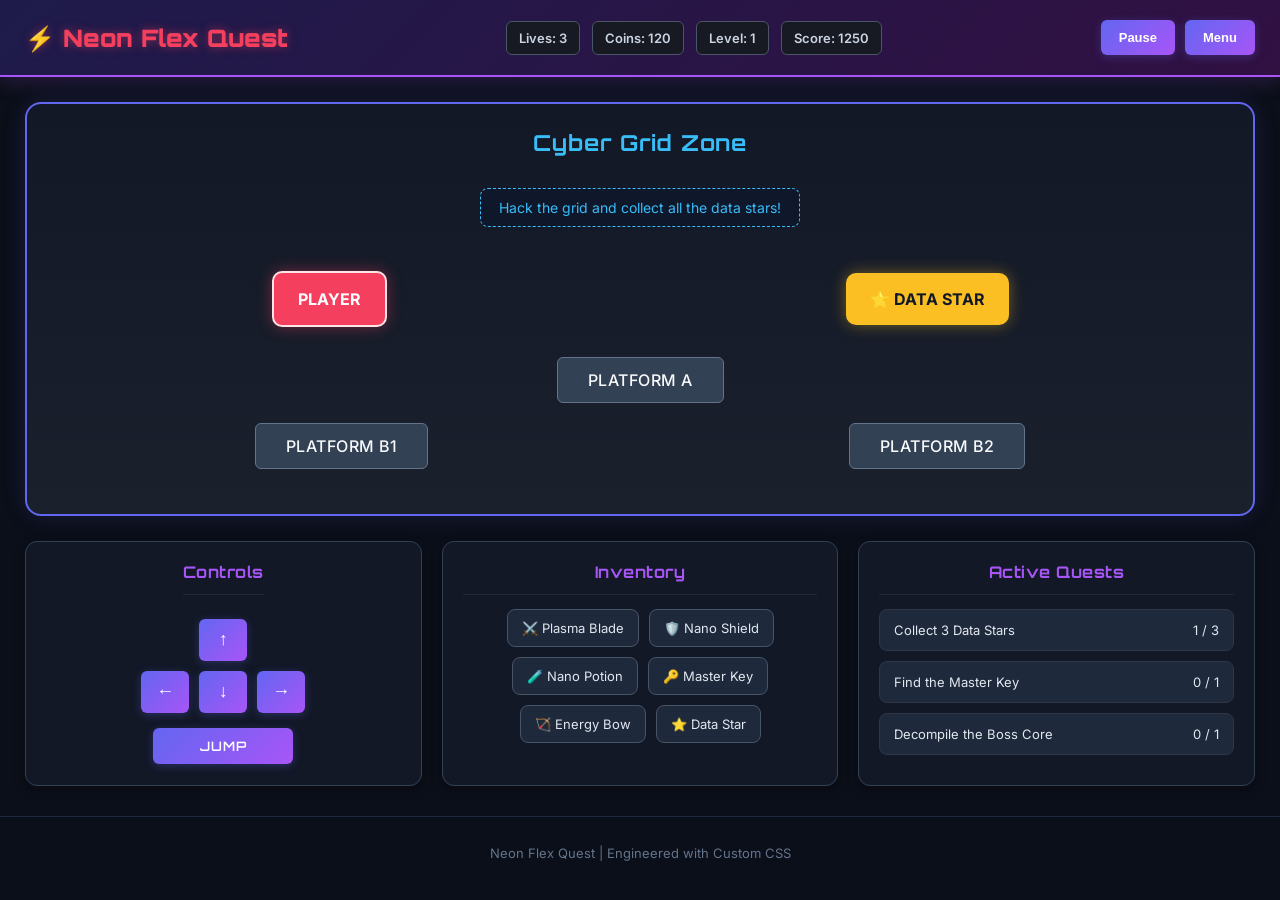
<file: game .html>
<!DOCTYPE html>
<html lang="en">
<head>
    <meta charset="UTF-8">
    <meta name="viewport" content="width=device-width, initial-scale=1.0">
    <title>Neon Flex Quest</title>
    <!-- Modern Gaming Fonts -->
    <link href="https://fonts.googleapis.com/css2?family=Inter:wght@400;500;600&family=Orbitron:wght@500;700;900&display=swap" rel="stylesheet">
    <link rel="stylesheet" href="game.css">
</head>
<body>

    <!-- Game Header -->
    <header class="game-header">
        <h1>⚡ Neon Flex Quest</h1>

        <div class="game-info">
            <span>Lives: 3</span>
            <span>Coins: 120</span>
            <span>Level: 1</span>
            <span>Score: 1250</span>
        </div>

        <div class="header-actions">
            <button>Pause</button>
            <button>Menu</button>
        </div>
    </header>

    <!-- Main Content -->
    <main>

        <!-- Game Area -->
        <section class="game-area">
            <h2>Cyber Grid Zone</h2>
            <p class="message">Hack the grid and collect all the data stars!</p>

            <div class="game-objects">
                <div class="player">PLAYER</div>
                <div class="star">⭐ DATA STAR</div>
            </div>

            <div class="platform-row">
                <div class="platform">PLATFORM A</div>
            </div>

            <div class="platform-row">
                <div class="platform">PLATFORM B1</div>
                <div class="platform">PLATFORM B2</div>
            </div>
        </section>

        <!-- Game Panels -->
        <section class="game-panels">

            <!-- Controls Panel -->
            <div class="panel controls">
                <h2>Controls</h2>

                <div class="control-row">
                    <button>↑</button>
                </div>

                <div class="control-row">
                    <button>←</button>
                    <button>↓</button>
                    <button>→</button>
                </div>

                <button class="jump-button">JUMP</button>
            </div>

            <!-- Inventory Panel -->
            <div class="panel inventory">
                <h2>Inventory</h2>

                <div class="inventory-items">
                    <div class="item">⚔️ Plasma Blade</div>
                    <div class="item">🛡️ Nano Shield</div>
                    <div class="item">🧪 Nano Potion</div>
                    <div class="item">🔑 Master Key</div>
                    <div class="item">🏹 Energy Bow</div>
                    <div class="item">⭐ Data Star</div>
                </div>
            </div>

            <!-- Quest Panel -->
            <div class="panel quest">
                <h2>Active Quests</h2>

                <div class="quest-item">
                    <span>Collect 3 Data Stars</span>
                    <span>1 / 3</span>
                </div>

                <div class="quest-item">
                    <span>Find the Master Key</span>
                    <span>0 / 1</span>
                </div>

                <div class="quest-item">
                    <span>Decompile the Boss Core</span>
                    <span>0 / 1</span>
                </div>
            </div>

        </section>

    </main>

    <!-- Footer -->
    <footer>
        <p>Neon Flex Quest | Engineered with Custom CSS</p>
    </footer>

</body>
</html>
</file>
<file: game.css>
body {
    margin: 0;
    padding: 0;
    font-family: 'Inter', sans-serif;
    background-color: #0b0f19;
    color: #e2e8f0;
}

/* Game Header */
.game-header {
    background: linear-gradient(135deg, #1e1b4b, #311042);
    padding: 20px 25px;
    display: flex;
    justify-content: space-between;
    align-items: center;
    gap: 15px;
    flex-wrap: wrap;
    border-bottom: 2px solid #a855f7;
    box-shadow: 0 4px 20px rgba(168, 85, 247, 0.2);
}

.game-header h1 {
    font-family: 'Orbitron', sans-serif;
    font-size: 24px;
    font-weight: 900;
    color: #f43f5e;
    margin: 0;
    text-shadow: 0 0 10px rgba(244, 63, 94, 0.5);
}

.game-info {
    display: flex;
    gap: 12px;
    flex-wrap: wrap;
}

.game-info span {
    background-color: #171923;
    border: 1px solid #4a5568;
    padding: 8px 12px;
    border-radius: 6px;
    font-size: 13px;
    font-weight: 600;
    color: #cbd5e1;
}

.header-actions {
    display: flex;
    gap: 10px;
}

/* Buttons */
button {
    background: linear-gradient(135deg, #6366f1, #a855f7);
    color: white;
    padding: 10px 18px;
    border: none;
    border-radius: 6px;
    cursor: pointer;
    font-size: 13px;
    font-weight: 600;
    transition: all 0.2s ease-in-out;
    box-shadow: 0 2px 10px rgba(99, 102, 241, 0.3);
}

button:hover {
    transform: translateY(-2px);
    box-shadow: 0 4px 15px rgba(168, 85, 247, 0.5);
    background: linear-gradient(135deg, #4f46e5, #9333ea);
}

/* Main Game Area */
.game-area {
    background: linear-gradient(180deg, #121826, #1a202c);
    margin: 25px;
    padding: 25px;
    border: 2px solid #6366f1;
    border-radius: 16px;
    text-align: center;
    box-shadow: 0 0 25px rgba(99, 102, 241, 0.15);
}

.game-area h2 {
    font-family: 'Orbitron', sans-serif;
    margin-top: 0;
    font-size: 22px;
    color: #38bdf8;
    letter-spacing: 1px;
}

.message {
    background-color: #0f172a;
    border: 1px dashed #38bdf8;
    display: inline-block;
    padding: 10px 18px;
    border-radius: 8px;
    color: #38bdf8;
    font-size: 14px;
}

/* Player and Star */
.game-objects {
    display: flex;
    justify-content: space-around;
    align-items: center;
    gap: 20px;
    margin: 30px 0;
    flex-wrap: wrap;
}

.player {
    background-color: #f43f5e;
    color: white;
    padding: 16px 24px;
    border: 2px solid #ffe4e6;
    border-radius: 10px;
    font-weight: bold;
    box-shadow: 0 0 15px rgba(244, 63, 94, 0.4);
}

.star {
    background-color: #fbbf24;
    color: #111827;
    padding: 16px 24px;
    border-radius: 10px;
    font-weight: bold;
    box-shadow: 0 0 15px rgba(251, 191, 36, 0.4);
}

/* Platforms */
.platform-row {
    display: flex;
    justify-content: space-around;
    align-items: center;
    gap: 15px;
    margin: 20px 0;
    flex-wrap: wrap;
}

.platform {
    background-color: #334155;
    color: #f8fafc;
    padding: 12px 30px;
    border-radius: 6px;
    border: 1px solid #64748b;
    font-weight: 500;
    letter-spacing: 0.5px;
}

/* Three Game Panels */
.game-panels {
    display: flex;
    gap: 20px;
    margin: 25px;
}

/* Common Panel Styling */
.panel {
    background-color: #121826;
    padding: 20px;
    border: 1px solid #334155;
    border-radius: 12px;
    flex: 1;
    min-width: 0;
    box-shadow: 0 4px 12px rgba(0, 0, 0, 0.3);
}

.panel h2 {
    font-family: 'Orbitron', sans-serif;
    text-align: center;
    margin-top: 0;
    font-size: 16px;
    padding-bottom: 12px;
    border-bottom: 1px solid #1e293b;
    color: #a855f7;
    letter-spacing: 0.5px;
}

/* Controls Panel */
.controls {
    display: flex;
    flex-direction: column;
    align-items: center;
    gap: 10px;
}

.control-row {
    display: flex;
    justify-content: center;
    gap: 10px;
}

.control-row button {
    width: 48px;
    height: 42px;
    padding: 0;
    font-size: 18px;
}

.jump-button {
    margin-top: 5px;
    width: 140px;
    font-family: 'Orbitron', sans-serif;
    letter-spacing: 1px;
}

/* Inventory Panel */
.inventory-items {
    display: flex;
    justify-content: center;
    gap: 10px;
    flex-wrap: wrap;
}

.item {
    background-color: #1e293b;
    border: 1px solid #475569;
    border-radius: 8px;
    padding: 10px 14px;
    text-align: center;
    font-size: 13px;
}

/* Quest Panel */
.quest-item {
    display: flex;
    justify-content: space-between;
    align-items: center;
    gap: 10px;
    background-color: #1e293b;
    border: 1px solid #2d3748;
    padding: 12px 14px;
    margin-bottom: 10px;
    border-radius: 8px;
    font-size: 13px;
}

/* Footer */
footer {
    background-color: #0b0f19;
    color: #64748b;
    text-align: center;
    padding: 15px;
    margin-top: 30px;
    border-top: 1px solid #1e293b;
    font-size: 13px;
}

/* Responsive Design */
@media (max-width: 768px) {
    .game-header {
        flex-direction: column;
        text-align: center;
    }

    .game-info {
        justify-content: center;
    }

    .game-panels {
        flex-direction: column;
    }

    .panel {
        box-sizing: border-box;
        width: 100%;
    }

    .game-area {
        margin: 15px;
        padding: 15px;
    }

    .game-panels {
        margin: 15px;
        gap: 15px;
    }
}
</file>
